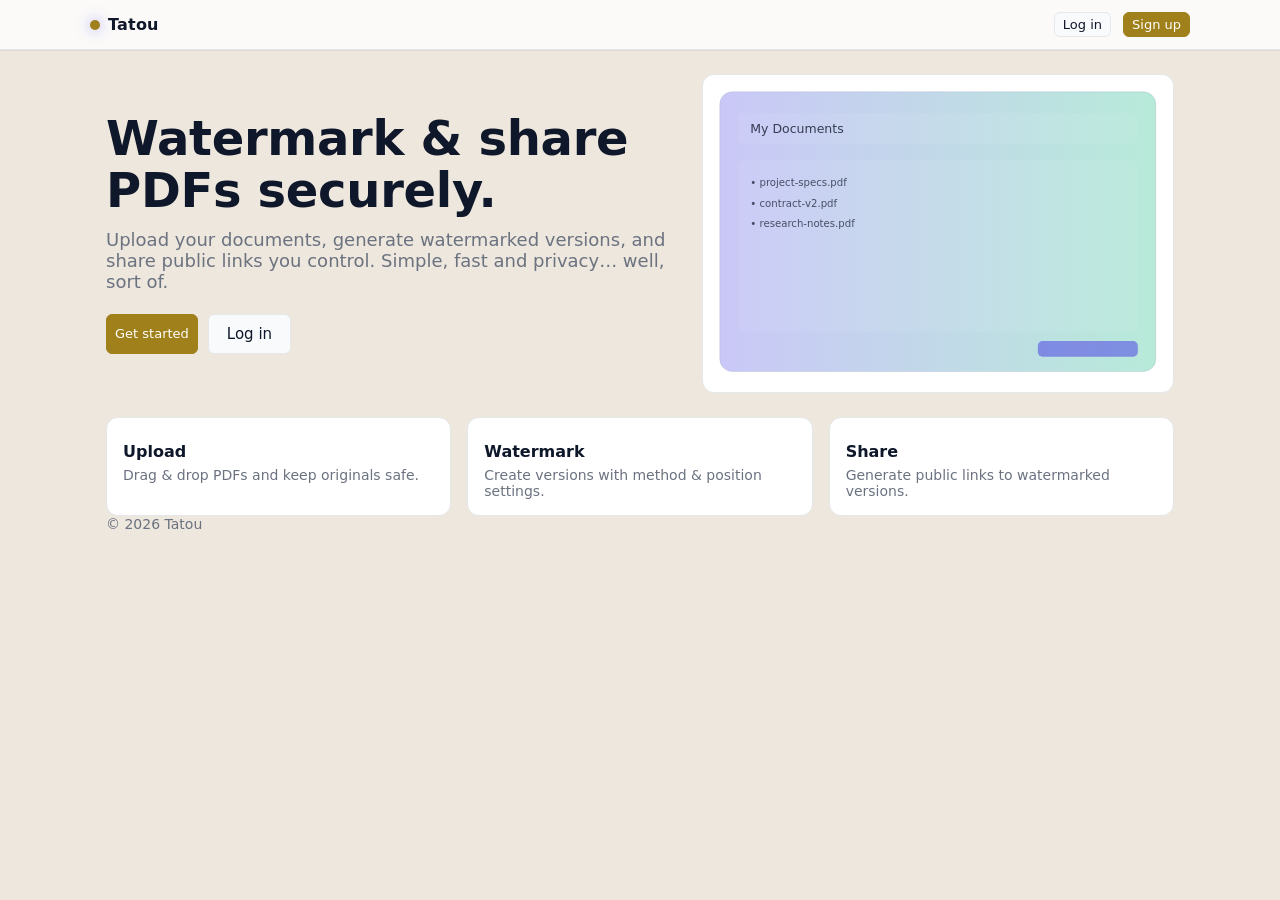
<file: server/src/static/index.html>
<!doctype html>
<html lang="en">
<head>
  <meta charset="utf-8" />
  <meta name="viewport" content="width=device-width, initial-scale=1" />
  <title>Tatou • Watermark & Share PDFs</title>
  <meta name="description" content="Upload PDFs, create watermarked versions, and share secure public links." />
  <link rel="stylesheet" href="style.css">
</head>
<body>
  <header>
    <div class="container nav">
      <a href="#" class="brand" aria-label="Tatou Home">
        <span class="brand__dot" aria-hidden="true"></span>
        <span>Tatou</span>
      </a>
      <nav class="nav__links" aria-label="Primary">
        <a class="btn" href="login.html">Log in</a>
        <a class="btn btn--primary" href="signup.html">Sign up</a>
      </nav>
    </div>
  </header>

  <main class="container">
    <section class="hero">
      <div>
        <h1>Watermark & share PDFs securely.</h1>
        <p>Upload your documents, generate watermarked versions, and share public links you control. Simple, fast and privacy… well, sort of.</p>
        <div class="hero__cta">
          <a class="btn btn--primary" href="signup.html">Get started</a>
          <a class="btn btn--lg" href="login.html">Log in</a>
        </div>
      </div>
      <div class="card" role="img" aria-label="App preview illustration">
        <svg viewBox="0 0 560 360" width="100%" height="auto" xmlns="http://www.w3.org/2000/svg">
          <defs>
            <linearGradient id="g" x1="0" x2="1">
              <stop offset="0%" stop-color="#4f46e5" stop-opacity=".3"/>
              <stop offset="100%" stop-color="#10b981" stop-opacity=".3"/>
            </linearGradient>
          </defs>
          <rect x="1" y="1" width="558" height="358" rx="16" fill="url(#g)" stroke="rgba(148,163,184,.35)" />
          <rect x="24" y="28" width="512" height="40" rx="8" fill="rgba(255,255,255,.06)" />
          <rect x="24" y="88" width="512" height="220" rx="10" fill="rgba(255,255,255,.06)" />
          <text x="40" y="54" font-size="16" fill="currentColor" opacity=".8">My Documents</text>
          <text x="40" y="122" font-size="13" fill="currentColor" opacity=".7">• project-specs.pdf</text>
          <text x="40" y="148" font-size="13" fill="currentColor" opacity=".7">• contract-v2.pdf</text>
          <text x="40" y="174" font-size="13" fill="currentColor" opacity=".7">• research-notes.pdf</text>
          <rect x="408" y="320" width="128" height="20" rx="6" fill="rgba(79,70,229,.55)" />
        </svg>
      </div>
    </section>

    <section class="features">
      <div class="feature card">
        <h3>Upload</h3>
        <p>Drag & drop PDFs and keep originals safe.</p>
      </div>
      <div class="feature card">
        <h3>Watermark</h3>
        <p>Create versions with method & position settings.</p>
      </div>
      <div class="feature card">
        <h3>Share</h3>
        <p>Generate public links to watermarked versions.</p>
      </div>
    </section>
  </main>

  <footer class="container">
    <span>© <span id="y"></span> Tatou</span>
  </footer>

  <script>
    // Set year; keep JS minimal.
    document.getElementById('y').textContent = new Date().getFullYear();
  </script>
</body>
</html>
</file>
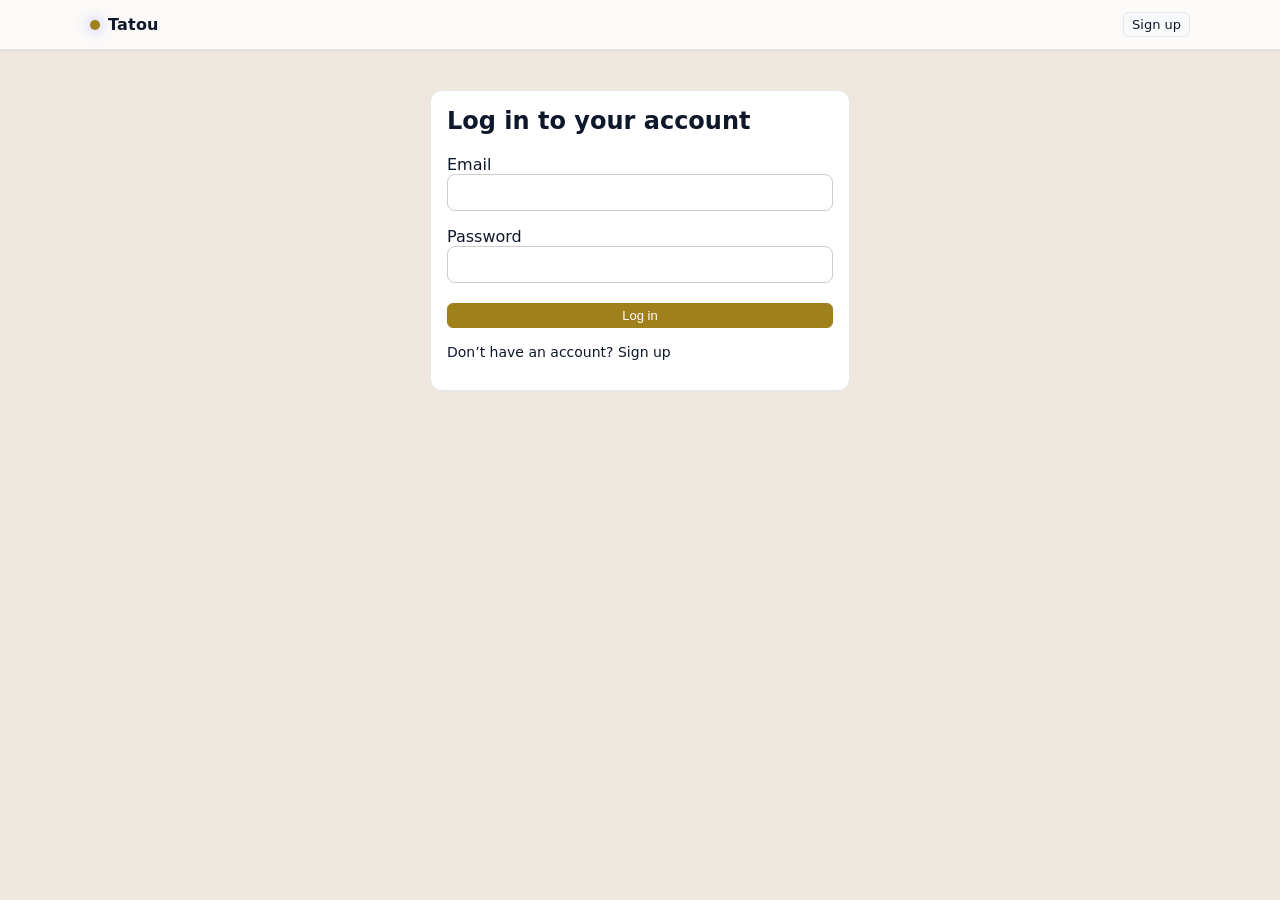
<file: server/src/static/documents.html>
<!doctype html>
<html lang="en">
<head>
  <meta charset="utf-8" />
  <meta name="viewport" content="width=device-width, initial-scale=1" />
  <title>My Documents • Tatou</title>
  <link rel="stylesheet" href="style.css">

  </head>
<body>
  <header>
    <div class="container nav">
      <a href="index.html" class="brand">
        <span class="brand__dot"></span>
        <span>Tatou</span>
      </a>
      <nav class="nav__links">
        <button id="logoutBtn" class="btn" type="button">Log out</button>
      </nav>
    </div>
  </header>

  <main class="container" style="padding-bottom:40px;">
    <section class="card" style="margin:20px 0;">
      <h1 style="margin:0 0 12px;">My documents</h1>
      <div style="display:flex;gap:12px;align-items:center;flex-wrap:wrap;">
        <form id="uploadForm" enctype="multipart/form-data" style="display:flex;gap:10px;align-items:center;flex-wrap:wrap;">
          <input type="file" id="file" name="file" accept="application/pdf" required>
          <input type="text" id="name" name="name" placeholder="Document name" 
       required pattern="[A-Za-0-9.]+" 
       title="Only letters, numbers and dot allowed (A–Z, a–z, ÅÄÖ, åäö) (0-9)">
          <button class="btn btn--primary" type="submit">Upload PDF</button>
        </form>
        <span id="status" class="muted"></span>
      </div>
    </section>

    <section class="card">
      <div style="display:flex;justify-content:space-between;align-items:center;">
        <h2 style="margin:0 0 8px;">Documents</h2>
        <button class="btn" id="refreshBtn" type="button">Refresh</button>
      </div>
      <div class="table-wrap">
        <table class="table" id="docsTable" aria-label="Your documents">
          <thead>
            <tr>
              <th style="width:80px;">ID</th>
              <th>Name</th>
              <th>Created</th>
              <th>Size</th>
              <th>SHA-256</th>
              <th>Actions</th>
            </tr>
          </thead>
          <tbody id="docsBody">
            <tr><td colspan="6" class="muted">Loading…</td></tr>
          </tbody>
        </table>
      </div>
    </section>

    <div id="modal" class="modal" hidden>
      <div class="modal__card card" role="dialog" aria-modal="true" aria-labelledby="modalTitle">
        <div style="display:flex;justify-content:space-between;align-items:center;gap:8px;">
          <h3 id="modalTitle" style="margin:0;">Details</h3>
          <button class="btn" id="modalClose" type="button">Close</button>
        </div>
        <div id="modalContent" style="margin-top:10px;"></div>
      </div>
    </div>
  </main>

  <script>
    // Auth
    const token = localStorage.getItem('authToken');
    if (!token) window.location.href = 'login.html';

    // Fetch helpers
    function apiFetch(path, options = {}) {
      const headers = new Headers(options.headers || {});
      headers.set('Authorization', 'Bearer ' + token);
      return fetch(path, { ...options, headers });
    }
    function apiFetchJSON(path, method, obj){
      return apiFetch(path, {
        method: method,
        headers: { 'Content-Type': 'application/json' },
        body: JSON.stringify(obj)
      });
    }

    // Caches/els
    let methodsCache = null;
    async function loadMethods(){
      if (methodsCache) return methodsCache;
      const r = await apiFetch('/api/get-watermarking-methods');
      if (!r.ok) throw new Error('Failed to fetch methods');
      const data = await r.json();
      methodsCache = (data.methods || []).map(m => ({ name: m.name, description: m.description }));
      return methodsCache;
    }

    const docsBody = document.getElementById('docsBody');
    const statusEl = document.getElementById('status');
    const modal = document.getElementById('modal');
    const modalContent = document.getElementById('modalContent');
    const modalTitle = document.getElementById('modalTitle');
    document.getElementById('modalClose').onclick = () => { modal.hidden = true; };

    // Utils
    function humanSize(bytes){
      const units = ['B','KB','MB','GB'];
      let i=0, n=Number(bytes)||0; while(n>=1024 && i<units.length-1){n/=1024; i++;}
      return n.toFixed(n<10 && i>0 ? 1 : 0)+' '+units[i];
    }
    function escapeHtml(str){
      return String(str ?? '').replace(/[&<>"']/g, s => ({'&':'&amp;','<':'&lt;','>':'&gt;','"':'&quot;','\'':'&#39;'}[s]));
    }

    function openModal(title, html){
      if (!html || html.trim() === "") {
        alert(title);  // eller gör ingenting alls
        return;
      }
      const main = document.querySelector('main');
      if (modal.parentElement !== main) main.appendChild(modal);
      modalTitle.textContent = title;
      modalContent.innerHTML = html;
      modal.hidden = false;
    }

// changed the text on the buttoms a little / Sandra
    async function loadDocuments(){
      docsBody.innerHTML = '<tr><td colspan="6" class="muted">Loading…</td></tr>';
      try {
        const resp = await apiFetch('/api/list-documents');
        if (!resp.ok) throw new Error('HTTP ' + resp.status);
        const data = await resp.json();
        const rows = (data.documents || []).map(doc => {
          const created = doc.creation ? new Date(doc.creation).toLocaleString() : '';
          return `<tr>
            <td>${doc.id}</td>
            <td>${escapeHtml(doc.name)}</td>
            <td>${created}</td>
            <td>${humanSize(doc.size)}</td>
            <td class="mono" title="${doc.sha256}">${doc.sha256?.slice(0,10)}…</td>
            <td>
              <div class="row-actions row-actions--grid">
                <button class="btn" data-action="view" data-id="${doc.id}">Open</button>
                <button class="btn" data-action="watermark" data-id="${doc.id}">Add watermark</button>
                <button class="btn" data-action="readwm" data-id="${doc.id}">Read watermark</button>
                <button class="btn btn--ghost" data-action="versions" data-id="${doc.id}">
                  View versions
                </button>
                <button class="btn btn--danger row-actions__delete" data-action="delete" data-id="${doc.id}">
                  Delete
                </button>
              </div>
            </td>
            </td>
          </tr>`;
        }).join('');
        docsBody.innerHTML = rows || '<tr><td colspan="6" class="muted">No documents yet. Upload one above.</td></tr>';
      } catch (e) {
        docsBody.innerHTML = `<tr><td colspan="6" class="error">Failed to load: ${escapeHtml(e.message)}</td></tr>`;
      }
    }

    // Upload
    document.getElementById('uploadForm').addEventListener('submit', async (e) => {
      e.preventDefault();
      const form = e.currentTarget;      // changed so the error message is gone, it saves a reference to the form before the first await and use that reference /Sandra
      statusEl.textContent = 'Uploading…';

      const fd = new FormData(form);
      try {
        const resp = await apiFetch('/api/upload-document', { method: 'POST', body: fd });
        if (!resp.ok) {
          const err = await resp.json().catch(()=>({}));
          throw new Error(err.message || resp.statusText);
        }
        statusEl.textContent = 'Uploaded successfully';
        form.reset();                     // changed so the error message is gone /Sandra
        await loadDocuments();
      } catch (err) {
        statusEl.textContent = 'Upload failed: ' + err.message;
      } finally {
        setTimeout(()=> statusEl.textContent = '', 3000);
      }
    });


    // Table button actions
    document.getElementById('docsTable').addEventListener('click', async (e) => {
      const btn = e.target.closest('button[data-action]');
      if (!btn) return;
      const id = btn.getAttribute('data-id');
      const action = btn.getAttribute('data-action');
      try {
        if (action === 'delete') {
          if (!confirm('Delete document #' + id + '?')) return;
          const resp = await apiFetch('/api/delete-document/' + id, { method: 'DELETE' });
          if (!resp.ok) throw new Error('HTTP ' + resp.status);
          await loadDocuments();
        }
        if (action === 'view') {
          const r = await apiFetch('/api/get-document/' + id);
          if (!r.ok) throw new Error('HTTP ' + r.status);
          const blob = await r.blob();
          const url = URL.createObjectURL(blob);
          window.open(url, '_blank');
          setTimeout(()=> URL.revokeObjectURL(url), 60_000);
        }
        if (action === 'versions') {
          const r = await apiFetch('/api/list-versions/' + id);
          if (!r.ok) throw new Error('HTTP ' + r.status);
          const data = await r.json();
          const list = (data.versions||[]).map(v => `
            <li class="list-row">
              <div>
                <div><strong>Link:</strong> <a href="api/get-version/${escapeHtml(v.link)}">${escapeHtml(v.link)}</a></div>
                <div class="muted small">Method: ${escapeHtml(v.method || '')} • Intended for: ${escapeHtml(v.intended_for || '')}</div>
              </div>
              <div class="row-actions">
                <button class="btn" data-open-version="${escapeHtml(v.link)}">Open</button>
                <button class="btn" data-read-version data-vid="${v.id}" data-doc="${id}">Read watermark</button>
              </div>
            </li>`).join('');
          openModal('Watermarked versions for #' + id, `<ul class="list">${list || '<li class="muted">No versions yet.</li>'}</ul>`);
        }
        if (action === 'watermark') {
          openCreateWatermarkForm(id);
        }
        if (action === 'readwm') {
          openReadWatermarkForm(id);
        }
      } catch (err) {
        alert('Action failed: ' + err.message);
      }
    });

    // Create watermark modal
    async function openCreateWatermarkForm(documentId){
      const methods = await loadMethods();
      const options = methods.map(m => `<option value="${escapeHtml(m.name)}">${escapeHtml(m.name)} — ${escapeHtml(m.description||'')}</option>`).join('');
      openModal('Create watermark for #' + documentId, `
        <form id="createWmForm" class="form-vertical">
          <label>Method<select name="method" required><option value="" disabled selected>Select a method</option>${options}</select></label>
          <label>Position<input name="position" placeholder="Position"></label>
          <label>Key
            <input type="password" name="key" placeholder="Reader key" required
            autocomplete="off" autocapitalize="off" spellcheck="false">
          </label>
          <label>Secret
            <input type="password" name="secret" placeholder="Secret embedded in WM" required
            autocomplete="off" autocapitalize="off" spellcheck="false">
          </label>
          <label>Intended for<input name="intended_for" placeholder="Recipient or purpose"></label>
          <div class="row-actions">
            <button class="btn" type="button" id="cancelCreate">Cancel</button>
            <button class="btn btn--primary" type="submit">Create</button>
          </div>
        </form>
      `);
      document.getElementById('cancelCreate').onclick = () => { modal.hidden = true; };
      document.getElementById('createWmForm').addEventListener('submit', async (e) => {
        e.preventDefault();
        const fd = new FormData(e.currentTarget);
        const payload = Object.fromEntries(fd.entries());
        try {
          const r = await apiFetchJSON(`/api/create-watermark/${documentId}`, 'POST', payload);
          if (!r.ok) throw new Error('HTTP ' + r.status);
          const data = await r.json();
          openModal('Watermark created', `<p>Version created for document <strong>#${data.documentid}</strong>.</p>
            <p><strong>Link:</strong> <code class="mono">${escapeHtml(data.link)}</code></p>
            <div class="row-actions"><button class="btn" data-open-version="${data.link}">Open version</button></div>`);
        } catch(err){
          alert('Create failed: ' + err.message);
        }
      });
    }

    // Read watermark (for each document) /Sandra 
    async function openReadWatermarkForm(documentId){
          const methods = await loadMethods();
          const options = methods.map(m => `<option value="${escapeHtml(m.name)}">${escapeHtml(m.name)} — ${escapeHtml(m.description||'')}</option>`).join('');
          openModal('Read watermark for #' + documentId, `
            <form id="readWmForm" class="form-vertical">
              <label>Method<select name="method" required><option value="" disabled selected>Select a method</option>${options}</select></label>
              <label>Position<input name="position" placeholder="Position (optional)"></label>
              <label>Key
                <input type="password" name="key" placeholder="Reader key" required
                autocomplete="off" autocapitalize="off" spellcheck="false">
              </label>
              <div class="row-actions">
                <button class="btn" type="button" id="cancelRead">Cancel</button>
                <button class="btn btn--primary" type="submit">Read</button>
              </div>
            </form>
          `);
          document.getElementById('cancelRead').onclick = () => { modal.hidden = true; };
          document.getElementById('readWmForm').addEventListener('submit', async (e) => {
            e.preventDefault();
            const fd = new FormData(e.currentTarget);
            const payload = Object.fromEntries(fd.entries());
            try {
              const r = await apiFetchJSON(`/api/read-watermark/${documentId}`, 'POST', payload);
              const data = await r.json().catch(()=> ({}));
              if (!r.ok) throw new Error(data.error || ('HTTP ' + r.status));
              openModal('Watermark data', `<pre class="pre">${escapeHtml(JSON.stringify(data, null, 2))}</pre>`);
            } catch(err){
              alert('Read failed: ' + err.message);
            }
          });
        }

        // Read watermark (per version) — New /Sandra
        async function openReadWatermarkFormForVersion(docId, versionId){
          openModal('Read watermark for #' + docId, `
            <form id="readWmForm" class="form-vertical">
              <label>Key
                <input type="password" name="key" placeholder="Reader key" required
                autocomplete="off" autocapitalize="off" spellcheck="false">
              </label>
              <div class="row-actions">
                <button class="btn" type="button" id="cancelRead">Cancel</button>
                <button class="btn btn--primary" type="submit">Read</button>
              </div>
            </form>
          `);
          document.getElementById('cancelRead').onclick = () => { modal.hidden = true; };
          document.getElementById('readWmForm').addEventListener('submit', async (e) => {
            e.preventDefault();
            const fd = new FormData(e.currentTarget);
            const key = fd.get('key');
            try {
              const r = await apiFetchJSON(`/api/read-watermark/${docId}`, 'POST', {
                version_id: Number(versionId),
                key: key
              });
              const data = await r.json().catch(()=> ({}));
              if (!r.ok) throw new Error(data.error || ('HTTP ' + r.status));
              openModal('Watermark data', `<pre class="pre">${escapeHtml(JSON.stringify(data, null, 2))}</pre>`);
            } catch(err){
              alert('Read failed: ' + err.message);
            }
          });
        }

        // Modal click delegation (Open / Read watermark)
        modal.addEventListener('click', async (e) => {
          // Open watermark version (PDF)
          const openBtn = e.target.closest('button[data-open-version]');
          if (openBtn) {
            const link = openBtn.getAttribute('data-open-version');
            try {
              const r = await apiFetch('/api/get-version/' + encodeURIComponent(link));
              if (!r.ok) throw new Error('HTTP ' + r.status);
              const blob = await r.blob();
              const url = URL.createObjectURL(blob);
              window.open(url, '_blank');
              setTimeout(()=> URL.revokeObjectURL(url), 60_000);
            } catch (err) {
              alert('Open failed: ' + err.message);
            }
            return;
          }

          // Read watermark for a specifik version
          const readBtn = e.target.closest('button[data-read-version]');
          if (readBtn) {
            const versionId = readBtn.getAttribute('data-vid');
            const docId     = readBtn.getAttribute('data-doc');
            openReadWatermarkFormForVersion(docId, versionId);
            return;
          }
        });

        // Misc
        document.getElementById('refreshBtn').onclick = loadDocuments;
        document.getElementById('logoutBtn').onclick = () => { localStorage.removeItem('authToken'); window.location.href = 'login.html'; };
        loadDocuments();
  </script>

  <script>
    (function () {
      // Lägg gärna lite enkel styling via klass istället för inline
      const WRAPPER_CLASS = "pw-wrapper";
      const BUTTON_CLASS = "pw-toggle";
    
      // 1) Hjälpfunktion: wrappa ett enda input-fält och lägg till knapp
      function wrapPasswordInput(input) {
        if (!input || input.type !== "password") return;
        if (input.dataset.pwToggleAttached === "1") return; // redan gjort
    
        // Skapa wrapper
        const wrapper = document.createElement("div");
        wrapper.className = WRAPPER_CLASS;
        wrapper.style.display = "flex";
        wrapper.style.gap = "8px";
        wrapper.style.alignItems = "center";
    
        // Sätt flagga så vi inte gör om
        input.dataset.pwToggleAttached = "1";
    
        // Flytta in input i wrapper (bevarar eventuellt label > input-struktur, eftersom vi byter plats inuti samma parent)
        input.parentNode.insertBefore(wrapper, input);
        wrapper.appendChild(input);
    
        // Skapa knapp
        const btn = document.createElement("button");
        btn.type = "button";
        btn.className = BUTTON_CLASS;
        btn.textContent = "Show";
    
        btn.addEventListener("click", () => {
          if (input.type === "password") {
            input.type = "text";
            btn.textContent = "Hide";
          } else {
            input.type = "password";
            btn.textContent = "Show";
          }
        });
    
        wrapper.appendChild(btn);
      }
    
      // 2) Applicera på alla befintliga password-fält (om sidan redan hade några)
      function applyToAllExisting() {
        document.querySelectorAll('input[type="password"]').forEach(wrapPasswordInput);
      }
    
      // 3) Observer som fångar upp nya password-fält som dyker upp senare (t.ex. i modaler)
      const observer = new MutationObserver((mutations) => {
        for (const m of mutations) {
          // Om en nod med barn lades till, sök efter password-inputs i dess subtree
          m.addedNodes.forEach(node => {
            if (node.nodeType !== 1) return; // element
            if (node.matches && node.matches('input[type="password"]')) {
              wrapPasswordInput(node);
            }
            // även för barn, om en container lades till
            node.querySelectorAll?.('input[type="password"]').forEach(wrapPasswordInput);
          });
        }
      });
    
      // 4) Starta när DOM är redo
      document.addEventListener("DOMContentLoaded", () => {
        applyToAllExisting();
        observer.observe(document.body, { childList: true, subtree: true });
      });
    })();
    </script>  

</body>
</html>
</file>
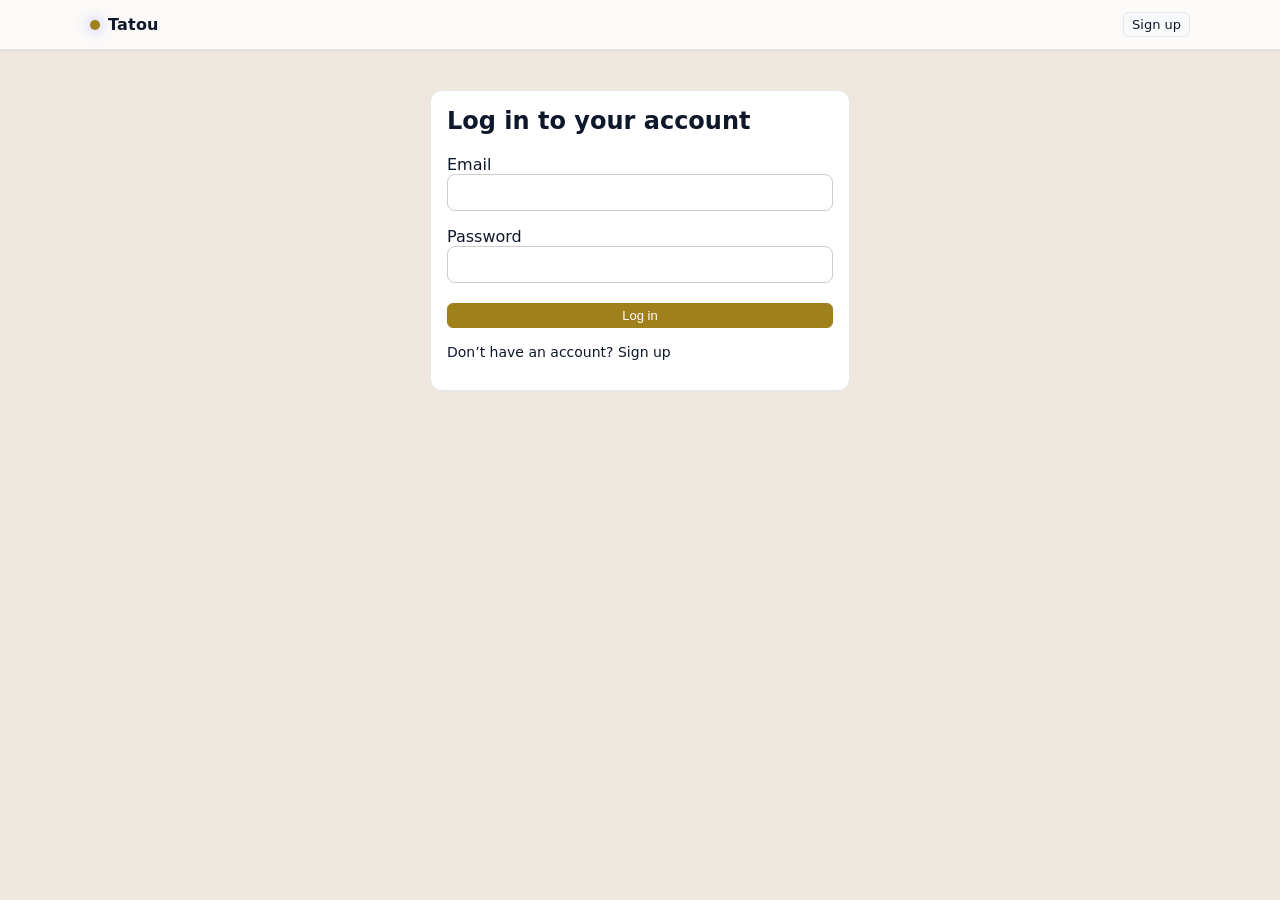
<file: server/src/static/login.html>
<!doctype html>
<html lang="en">
<head>
  <meta charset="utf-8" />
  <meta name="viewport" content="width=device-width, initial-scale=1" />
  <title>Login • Tatou</title>
  <link rel="stylesheet" href="style.css">
</head>
<body>
  <header>
    <div class="container nav">
      <a href="index.html" class="brand">
        <span class="brand__dot"></span>
        <span>Tatou</span>
      </a>
      <nav class="nav__links">
        <a class="btn" href="signup.html">Sign up</a>
      </nav>
    </div>
  </header>

  <main class="container">
    <section class="card card--auth">
      <h1 style="margin-top:0;">Log in to your account</h1>
      <form id="loginForm" method="post">
        <div style="margin-bottom:16px;">
          <label for="email">Email</label><br>
          <input type="email" id="email" name="email" required class="input">
        </div>
        <div style="margin-bottom:20px;">
          <label for="password">Password</label><br>
          <input type="password" id="password" name="password" required class="input">
        </div>
        <button class="btn btn--primary btn--block" type="submit">Log in</button>
      </form>
      <p style="margin-top:16px;font-size:14px;">Don’t have an account? <a href="signup.html">Sign up</a></p>
    </section>    
  </main>

  <script>
    const form = document.getElementById('loginForm');
    form.addEventListener('submit', async (e) => {
      e.preventDefault();
      const data = {
        email: form.email.value,
        password: form.password.value
      };
      try {
        const resp = await fetch('/api/login', {
          method: 'POST',
          headers: { 'Content-Type': 'application/json' },
          body: JSON.stringify(data)
        });
        if (!resp.ok) {
          const err = await resp.json().catch(() => ({}));
          alert('Error: ' + (err.message || resp.statusText));
          return;
        }
        const result = await resp.json();
        localStorage.setItem('authToken', result.token);
        alert('Welcome back!');
        window.location.href = 'documents.html';
      } catch (err) {
        alert('Network error: ' + err.message);
      }
    });
  </script>
</body>
</html>
</file>
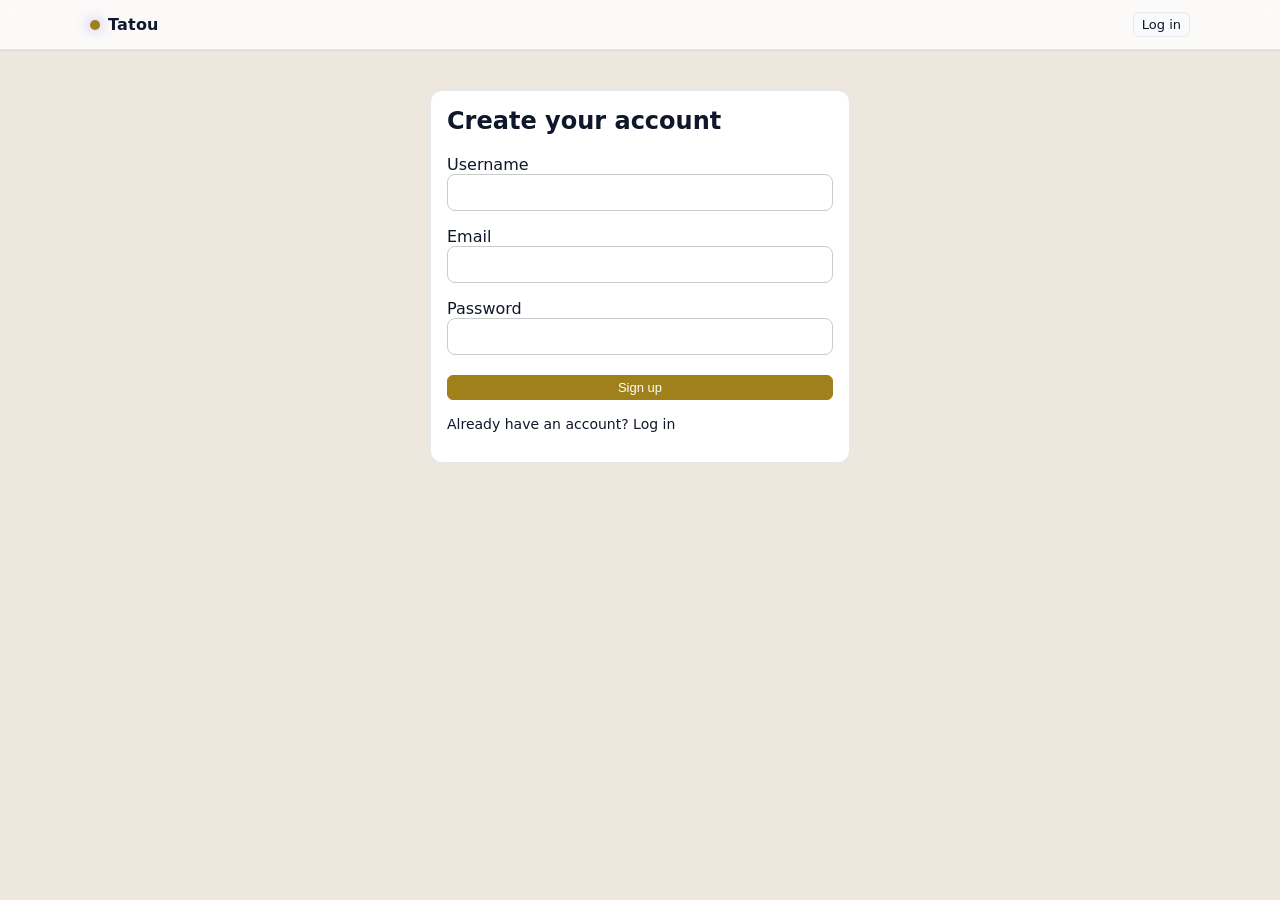
<file: server/src/static/signup.html>
<!doctype html>
<html lang="en">
<head>
  <meta charset="utf-8" />
  <meta name="viewport" content="width=device-width, initial-scale=1" />
  <title>Sign up • Tatou</title>
  <link rel="stylesheet" href="style.css">
</head>
<body>
  <header>
    <div class="container nav">
      <a href="index.html" class="brand">
        <span class="brand__dot"></span>
        <span>Tatou</span>
      </a>
      <nav class="nav__links">
        <a class="btn" href="login.html">Log in</a>
      </nav>
    </div>
  </header>

  <main class="container">
    <section class="card card--auth">
      <h1 style="margin-top:0;">Create your account</h1>
      <form id="signupForm" method="post">
  <div style="margin-bottom:16px;">
    <label for="login">Username</label><br>
    <input type="text" 
           id="login" 
           name="login" 
           required 
           class="input"
           pattern="[a-zA-Z0-9_-]{3,64}"
           title="3-64 characters, letters, numbers, hyphens and underscores only">
    <div id="loginError" style="color:#dc2626; font-size:13px; margin-top:4px; display:none;">
      Username must be 3-64 characters (letters, numbers, hyphens, underscores)
    </div>
  </div>
  <div style="margin-bottom:16px;">
    <label for="email">Email</label><br>
    <input type="email" id="email" name="email" required class="input">
  </div>
  <div style="margin-bottom:20px;">
    <label for="password">Password</label><br>
    <input type="password" id="password" name="password" required class="input" minlength="8">
  </div>
  <button class="btn btn--primary btn--block" type="submit">Sign up</button>
</form>
      <p style="margin-top:16px;font-size:14px;">Already have an account? <a href="login.html">Log in</a></p>
    </section>    
  </main>

  <script>
    const form = document.getElementById('signupForm');
const loginInput = document.getElementById('login');
const loginError = document.getElementById('loginError');

// Add real-time validation for username if username already exist or not
loginInput.addEventListener('input', (e) => {
  const value = e.target.value;
  if (value && !/^[a-zA-Z0-9_-]{3,64}$/.test(value)) {
    loginInput.style.borderColor = '#dc2626';
    loginError.style.display = 'block';
  } else {
    loginInput.style.borderColor = '';
    loginError.style.display = 'none';
  }
});

form.addEventListener('submit', async (e) => {
  e.preventDefault();
  
  const username = form.login.value.trim();
  const email = form.email.value.trim();
  const password = form.password.value;
  
  // Validate username format
  if (!/^[a-zA-Z0-9_-]{3,64}$/.test(username)) {
    alert('Invalid username format. Please use 3-64 characters with only letters, numbers, hyphens, and underscores.');
    return;
  }
  
  const data = {
    login: username,
    email: email,
    password: password
  };
  
  try {
    const resp = await fetch('/api/create-user', {
      method: 'POST',
      headers: { 'Content-Type': 'application/json' },
      body: JSON.stringify(data)
    });
    
    if (!resp.ok) {
      const err = await resp.json().catch(() => ({}));
      // Show specific error message
      if (err.error) {
        alert('Error: ' + err.error);
      } else {
        alert('Error: ' + resp.statusText);
      }
      return;
    }
    
    const result = await resp.json();
    alert('Account created! Welcome ' + result.login);
    window.location.href = 'login.html';
  } catch (err) {
    alert('Network error: ' + err.message);
  }
});
  </script>
</body>
</html>
</file>
<file: server/src/static/style.css>
:root {
      --bg: #0f172a;        /* slate-900 */
      --panel: #111827;     /* gray-900 */
      --muted: #94a3b8;     /* slate-400 */
      --text: #e5e7eb;      /* gray-200 */
      --brand: #4f46e5;     /* indigo-600 */
      --brand-600: #4338ca;
      --ring: 0 0 0 3px rgba(79,70,229,.35);
      --radius: 16px;
    }
    @media (prefers-color-scheme: light) {
      :root { --bg: #f8fafc; --panel:#ffffff; --text:#0f172a; --muted:#475569; }
      header { box-shadow: 0 1px 0 rgba(2,6,23,.06); }
    }
    * { box-sizing: border-box; }
    html, body { height: 100%; }
    body {
      margin: 0; font-family: ui-sans-serif, system-ui, -apple-system, Segoe UI, Roboto, Ubuntu, Cantarell, Noto Sans, Arial, "Apple Color Emoji", "Segoe UI Emoji";
      background: radial-gradient(1200px 600px at 10% -10%, rgba(99,102,241,.18), transparent 60%),
                  radial-gradient(900px 500px at 110% 10%, rgba(16,185,129,.12), transparent 60%), var(--bg);
      color: var(--text);
      display: flex; flex-direction: column;
    }
    a { color: inherit; text-decoration: none; }
    .container { width: min(1100px, 92%); margin: 0 auto; }

    /* Header */
    header { position: sticky; top: 0; backdrop-filter: saturate(150%) blur(6px); background: color-mix(in oklab, var(--bg) 86%, transparent); z-index: 10; }
    .nav { display: flex; align-items: center; justify-content: space-between; padding: 16px 0; }
    .brand { display: inline-flex; align-items: center; gap: 10px; font-weight: 700; letter-spacing: .2px; }
    .brand__dot { width: 10px; height: 10px; border-radius: 999px; background: linear-gradient(135deg, var(--brand), #10b981); box-shadow: 0 0 14px rgba(79,70,229,.55); }
    .nav__links { display: flex; align-items: center; gap: 12px; }
    .btn { display: inline-flex; align-items: center; justify-content: center; gap: 8px; padding: 10px 14px; border-radius: 10px; border: 1px solid rgba(148,163,184,.18); background: color-mix(in oklab, var(--panel) 86%, transparent); color: var(--text); font-weight: 600; }
    .btn:hover { border-color: rgba(148,163,184,.4); transform: translateY(-1px); transition: .15s ease; }
    .btn--primary { background: var(--brand); border-color: var(--brand); }
    .btn--primary:hover { background: var(--brand-600); box-shadow: var(--ring); }

    /* Hero */
    .hero { display: grid; grid-template-columns: 1.2fr 1fr; gap: 28px; align-items: center; padding: 64px 0 40px; }
    .hero h1 { font-size: clamp(28px, 4vw, 48px); line-height: 1.08; margin: 0 0 12px; letter-spacing: -.3px; }
    .hero p { color: var(--muted); font-size: clamp(14px, 1.8vw, 18px); margin: 0 0 22px; }
    .hero__cta { display: flex; gap: 12px; flex-wrap: wrap; }

    .card {
      background: color-mix(in oklab, var(--panel) 86%, transparent);
      border: 1px solid rgba(148,163,184,.15);
      padding: 18px;
      border-radius: var(--radius);
    }

    .features { display: grid; grid-template-columns: repeat(3, 1fr); gap: 16px; }
    .feature h3 { margin: 8px 0 6px; font-size: 16px; }
    .feature p { margin: 0; color: var(--muted); font-size: 14px; }

    /* Footer */
    footer { padding: 36px 0; color: var(--muted); font-size: 14px; }

    /* Responsive */
    @media (max-width: 860px) {
      .hero { grid-template-columns: 1fr; padding-top: 40px; }
      .features { grid-template-columns: 1fr; }
    }
    
    /* Forms */
.form-vertical { display:block; width:100%; }
.form-vertical label { display:block; font-size:14px; font-weight:500; margin:10px 0 4px; }
.form-vertical input, form select, form textarea { width:100%; padding:10px; border-radius:6px; border:1px solid #cbd5e1; font-size:14px; }
.form-vertical input:focus, form select:focus, form textarea:focus { outline:none; border-color:#4f46e5; box-shadow:0 0 0 2px rgba(79,70,229,0.25); }
.form-vertical button { margin-top:12px; }


/* Utility for grouping inputs */
.form-grid { display:flex; flex-direction:column; gap:12px; }

/* added a new design /Sandra */

:root{
  --bg: #ede7dd;
  --card: #ffffff;
  --border: #e5e7eb;
  --muted: #6b7280;

  --primary: #9f801a;   /* guld/brun */
  --primary-contrast: #ffffff;

  --danger-bg: #fef2f2;
  --danger-border: #fca5a5;
  --danger-text: #b91c1c;

  --btn-bg: #f9fafb;
  --btn-bg-hover: #f3f4f6;
  --btn-border: #e5e7eb;
  --btn-border-hover: #d1d5db;
}

/* Bakgrund (platt, utan gradienter) */
html, body {
  background: var(--bg) !important;
  background-image: none !important;
}
body::before, body::after { content: none !important; }

/* Layout helpers (om inte redan finns) */
.container { max-width: 1100px; margin: 0 auto; padding: 0 16px; }
.card { background: var(--card); border: 1px solid var(--border); border-radius: 12px; padding: 16px; }

/* Header – lätt frostad */
header {
  position: sticky;
  top: 0;
  z-index: 10;
  background: rgba(255,255,255,.8);
  backdrop-filter: blur(6px);
  border-bottom: 1px solid var(--border);
}
.nav { display:flex; align-items:center; justify-content:space-between; padding:12px 0; }

/* Buttons */
.btn {
  display: inline-flex;
  align-items: center;
  justify-content: center;
  border-radius: 6px;
  padding: 4px 8px;
  font-size: 13px;
  font-weight: 500;
  border: 1px solid var(--btn-border);
  background: var(--btn-bg);
  transition: background .2s, border-color .2s, opacity .2s;
  text-decoration: none;
}
.btn:hover { background: var(--btn-bg-hover); border-color: var(--btn-border-hover); }
.btn--primary {
  background: var(--primary);
  border-color: var(--primary);
  color: var(--primary-contrast);
}
.btn--primary:hover {
  background: var(--primary);
  border-color: var(--primary);
  opacity: .95;
}
.btn--ghost {
  background: #fff;
  border-color: var(--border);
  color: #374151;
}
.btn--danger {
  border: 1px solid var(--danger-border);
  background: var(--danger-bg);
  color: var(--danger-text);
}
.btn--danger:hover { background: #fee2e2; border-color: #f87171; }
.btn--block { width: 100%; } /* For the delete document button /Sandra */

.btn--lg {
  padding: 10px 18px;
  font-size: 15px;
} /* For the log in button /Sandra */

/* Tabell */
.table-wrap { overflow:auto; }
.table { width:100%; border-collapse: collapse; }
.table thead th { text-align:left; font-weight:600; padding:10px 8px; border-bottom:1px solid var(--border); }
.table tbody tr { border-bottom: 1px solid var(--border); }
.table tbody tr:last-child { border-bottom: none; }
.table td { padding: 12px 8px; vertical-align: middle; }
.mono { font-family: ui-monospace, SFMono-Regular, Menlo, Monaco, Consolas, "Liberation Mono", "Courier New", monospace; }
.small { font-size: 12px; }
.muted { color: var(--muted); }

/* Radåtgärder i grid */
.row-actions--grid {
  display: grid;
  grid-template-columns: repeat(auto-fit, minmax(100px, auto));
  gap: 8px;
  align-items: center;
}

/* Gör delete-knappen helbredd längst ner */
.row-actions__delete {
  grid-column: 1 / -1;
  justify-self: stretch;
}

/* Versions-knappen ska inte ta hel rad */
.row-actions__inline {
  grid-column: auto;
}

/* Modal (om du använder .modal/.modal__card) */
.modal { position: fixed; inset: 0; display: grid; place-items: center; background: rgba(0,0,0,.25); padding: 16px; }
.modal__card { max-width: 720px; width: 100%; }
.pre { white-space: pre-wrap; word-break: break-word; }

/* Respektera hidden på modalen */
.modal[hidden] {
  display: none !important;
}

/* Visa/Dölj-lösenordsknapp */
.pw-toggle {
  background-color: var(--primary);
  color: #fff;
  font-size: 13px;
  padding: 6px 10px;
  border: none;
  border-radius: 8px;
  cursor: pointer;
  font-weight: 700;
}
.pw-toggle:hover { background-color: #D4AF37; }

/* Formfält – ersätter inline-stilar i login/signup */
.input {
  width: 100%;
  padding: 10px;
  border-radius: 8px;
  border: 1px solid #ccc;
  background: #fff;
  outline: none;
}
.input:focus { border-color: var(--primary); box-shadow: 0 0 0 3px rgba(159,128,26,.15); }

/* Auth-kort – ersätter inline max-width/margins */
.card--auth { max-width: 420px; margin: 40px auto; }

/* Hjälte/hero (index) – valfritt, men bibehåller tema */
.hero { display:grid; grid-template-columns: 1.1fr .9fr; gap: 20px; align-items: center; padding: 24px 0; }
.hero__cta { display:flex; gap:10px; flex-wrap:wrap; }

/* Små util-klasser */
.list { list-style:none; padding:0; margin:0; }
.list-row { display:flex; align-items:center; justify-content:space-between; gap:12px; padding:10px 0; border-bottom:1px solid var(--border); }
.brand { display:inline-flex; align-items:center; gap:8px; text-decoration:none; color:inherit; }
.brand__dot { width:10px; height:10px; border-radius:999px; display:inline-block; background: var(--primary); }
</file>
